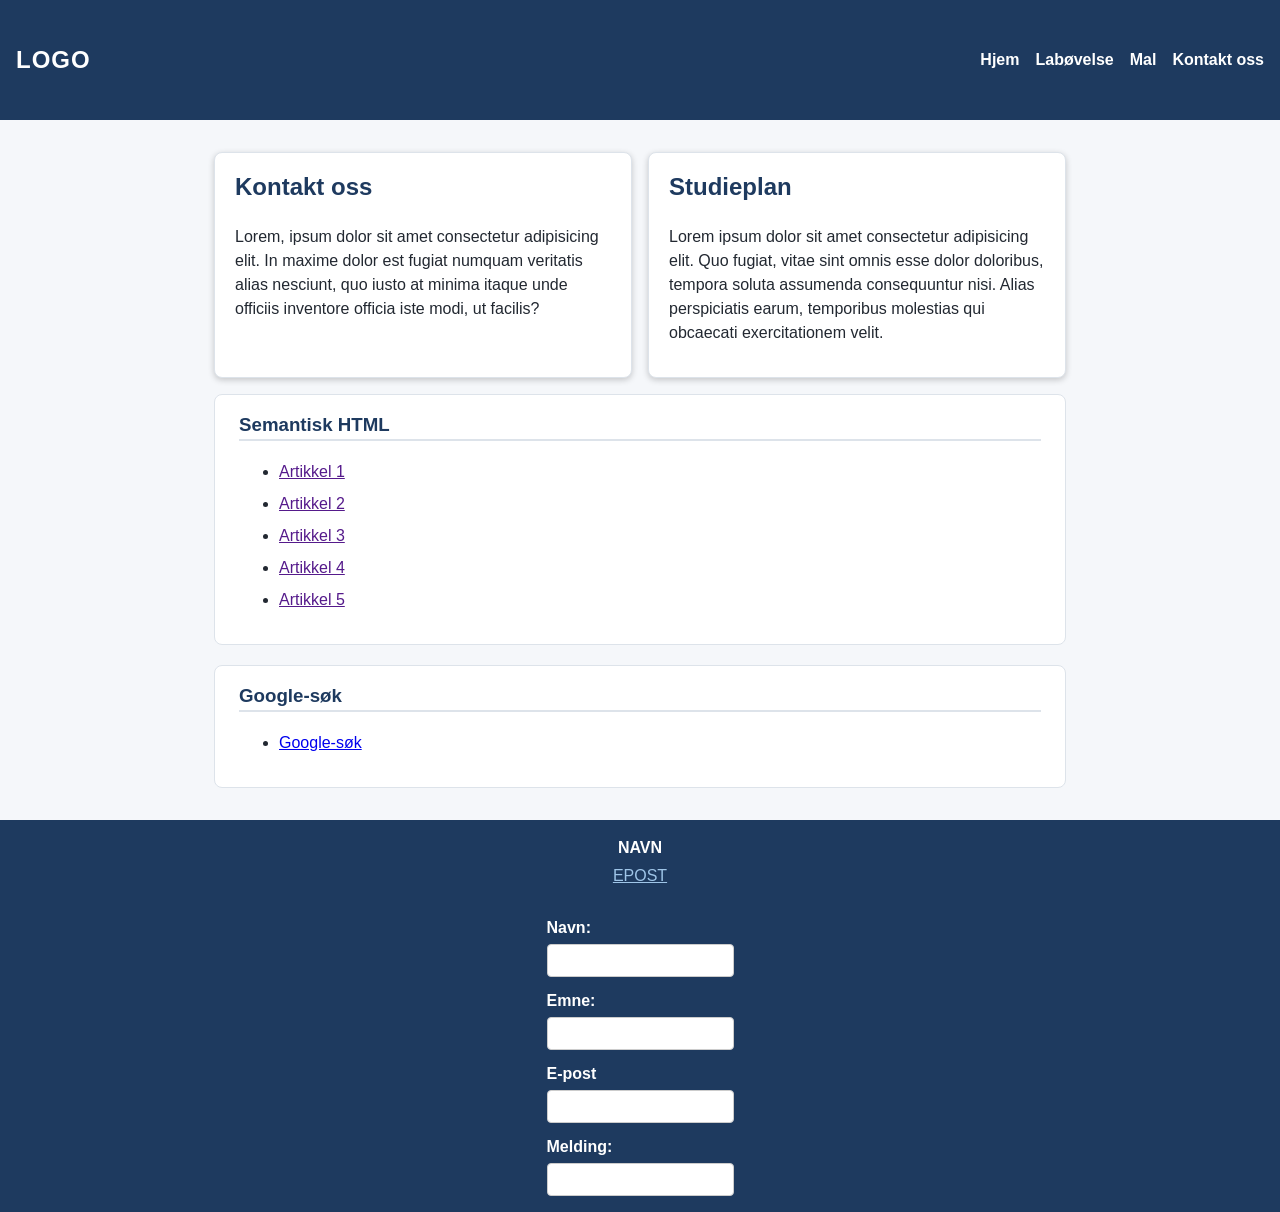
<file: Code-along/Uke 38 - CSS Flexbox/index.html>
<!doctype html>
<html lang="en">
	<head>
		<meta charset="UTF-8" />
		<meta name="viewport" content="width=device-width, initial-scale=1.0" />
		<title>Forside</title>
		<link rel="stylesheet" href="styles.css" />
	</head>
	<body>
		<header>
			<span>LOGO</span>
			<nav>
				<ul>
					<li><a href="index.html">Hjem</a></li>
					<li><a href="ovelse.html">Labøvelse</a></li>
					<li><a href="mal.html">Mal</a></li>
					<li><a href="#contact">Kontakt oss</a></li>
				</ul>
			</nav>
		</header>
		<main>
			<section class="hovedinnhold">
				<article>
					<h2>Kontakt oss</h2>
					<p>
						Lorem, ipsum dolor sit amet consectetur adipisicing elit. In maxime dolor est fugiat
						numquam veritatis alias nesciunt, quo iusto at minima itaque unde officiis inventore
						officia iste modi, ut facilis?
					</p>
				</article>
				<article>
					<h2>Studieplan</h2>
					<p>
						Lorem ipsum dolor sit amet consectetur adipisicing elit. Quo fugiat, vitae sint omnis
						esse dolor doloribus, tempora soluta assumenda consequuntur nisi. Alias perspiciatis
						earum, temporibus molestias qui obcaecati exercitationem velit.
					</p>
				</article>
			</section>
			<aside>
				<section>
					<h3>Semantisk HTML</h3>
					<ul>
						<li><a href="">Artikkel 1</a></li>
						<li><a href="">Artikkel 2</a></li>
						<li><a href="">Artikkel 3</a></li>
						<li><a href="">Artikkel 4</a></li>
						<li><a href="">Artikkel 5</a></li>
					</ul>
				</section>
				<section>
					<h3>Google-søk</h3>
					<ul>
						<li>
							<a
								href="https://www.google.com/search?q=semantisk+html&rlz=1C5GCEM_enNO1215NO1215&oq=semantisk+html&gs_lcrp=EgZjaHJvbWUyBggAEEUYOTIICAEQABgWGB4yCAgCEAAYFhgeMggIAxAAGBYYHjIHCAQQABjvBTIHCAUQABjvBTIHCAYQABjvBdIBCDQyMjJqMGo3qAIAsAIA&sourceid=chrome&source=chrome.ob&ie=UTF-8"
								>Google-søk</a
							>
						</li>
					</ul>
				</section>
			</aside>
		</main>
		<footer>
			<p>NAVN</p>
			<a href="mailto:thoraho@hiof.no">EPOST</a>
			<form id="contact" action="">
				<label for="name">Navn: </label>
				<input type="text" name="name" id="name" />
				<label for="subject">Emne: </label>
				<input type="text" name="subject" id="subject" />
				<label for="email">E-post</label>
				<input type="email" name="email" id="email" />
				<label for="message">Melding: </label>
				<input type="textarea" id="message" name="message" />
			</form>
		</footer>
	</body>
</html>
</file>
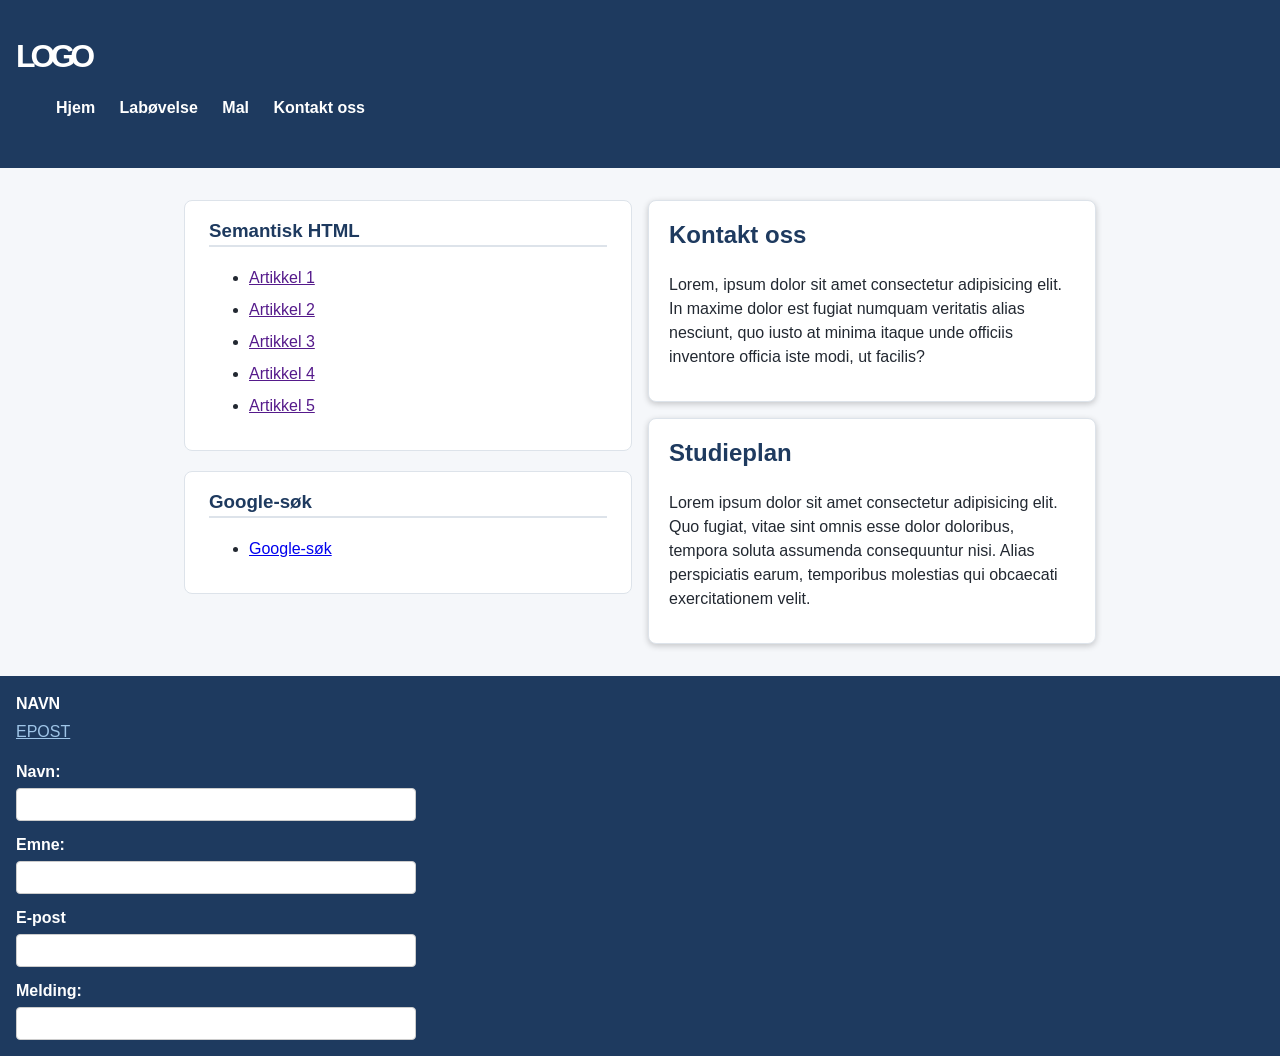
<file: Code-along/Uke 38 - CSS Grid/index.html>
<!doctype html>
<html lang="en">
	<head>
		<meta charset="UTF-8" />
		<meta name="viewport" content="width=device-width, initial-scale=1.0" />
		<title>Forside</title>
		<link rel="stylesheet" href="styles.css" />
	</head>
	<body>
		<header>
			<span>LOGO</span>
			<nav>
				<ul>
					<li><a href="index.html">Hjem</a></li>
					<li><a href="ovelse.html">Labøvelse</a></li>
					<li><a href="mal.html">Mal</a></li>
					<li><a href="#contact">Kontakt oss</a></li>
				</ul>
			</nav>
		</header>
		<main>
			<section class="hovedinnhold">
				<article>
					<h2>Kontakt oss</h2>
					<p>
						Lorem, ipsum dolor sit amet consectetur adipisicing elit. In maxime dolor est fugiat
						numquam veritatis alias nesciunt, quo iusto at minima itaque unde officiis inventore
						officia iste modi, ut facilis?
					</p>
				</article>
				<article>
					<h2>Studieplan</h2>
					<p>
						Lorem ipsum dolor sit amet consectetur adipisicing elit. Quo fugiat, vitae sint omnis
						esse dolor doloribus, tempora soluta assumenda consequuntur nisi. Alias perspiciatis
						earum, temporibus molestias qui obcaecati exercitationem velit.
					</p>
				</article>
			</section>
			<aside class="sidepanel">
				<section>
					<h3>Semantisk HTML</h3>
					<ul>
						<li><a href="">Artikkel 1</a></li>
						<li><a href="">Artikkel 2</a></li>
						<li><a href="">Artikkel 3</a></li>
						<li><a href="">Artikkel 4</a></li>
						<li><a href="">Artikkel 5</a></li>
					</ul>
				</section>
				<section>
					<h3>Google-søk</h3>
					<ul>
						<li>
							<a
								href="https://www.google.com/search?q=semantisk+html&rlz=1C5GCEM_enNO1215NO1215&oq=semantisk+html&gs_lcrp=EgZjaHJvbWUyBggAEEUYOTIICAEQABgWGB4yCAgCEAAYFhgeMggIAxAAGBYYHjIHCAQQABjvBTIHCAUQABjvBTIHCAYQABjvBdIBCDQyMjJqMGo3qAIAsAIA&sourceid=chrome&source=chrome.ob&ie=UTF-8"
								>Google-søk</a
							>
						</li>
					</ul>
				</section>
			</aside>
		</main>
		<footer>
			<p>NAVN</p>
			<a href="mailto:thoraho@hiof.no">EPOST</a>
			<form id="contact" action="">
				<label for="name">Navn: </label>
				<input type="text" name="name" id="name" />
				<label for="subject">Emne: </label>
				<input type="text" name="subject" id="subject" />
				<label for="email">E-post</label>
				<input type="email" name="email" id="email" />
				<label for="message">Melding: </label>
				<input type="textarea" id="message" name="message" />
			</form>
		</footer>
	</body>
</html>
</file>
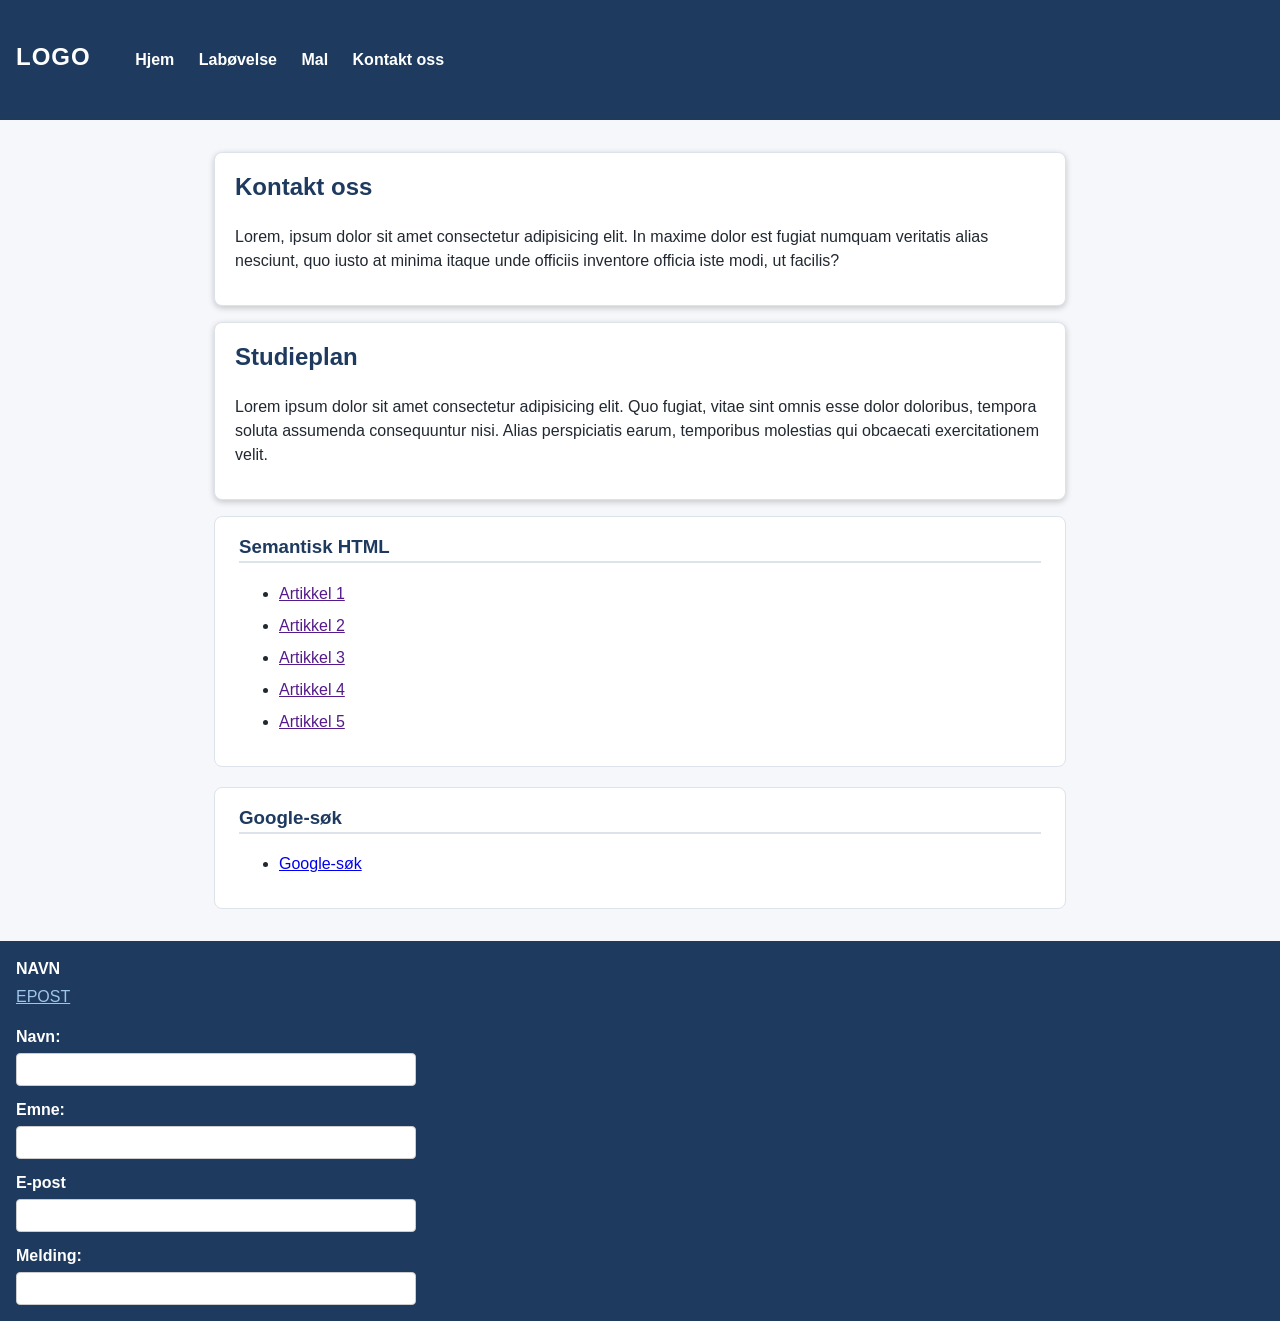
<file: Code-along/Uke 38 - CSS/index.html>
<!doctype html>
<html lang="en">
	<head>
		<meta charset="UTF-8" />
		<meta name="viewport" content="width=device-width, initial-scale=1.0" />
		<title>Forside</title>
<link rel="stylesheet" href="styles.css" />
	</head>
	<body>
		<header>
			<span>LOGO</span>
			<nav>
				<ul>
					<li><a href="index.html">Hjem</a></li>
					<li><a href="ovelse.html">Labøvelse</a></li>
					<li><a href="mal.html">Mal</a></li>
					<li><a href="#contact">Kontakt oss</a></li>
				</ul>
			</nav>
		</header>
		<main>
			<section>
				<article>
					<h2>Kontakt oss</h2>
					<p>
						Lorem, ipsum dolor sit amet consectetur adipisicing elit. In maxime dolor est fugiat
						numquam veritatis alias nesciunt, quo iusto at minima itaque unde officiis inventore
						officia iste modi, ut facilis?
					</p>
				</article>
				<article>
					<h2>Studieplan</h2>
					<p>
						Lorem ipsum dolor sit amet consectetur adipisicing elit. Quo fugiat, vitae sint omnis
						esse dolor doloribus, tempora soluta assumenda consequuntur nisi. Alias perspiciatis
						earum, temporibus molestias qui obcaecati exercitationem velit.
					</p>
				</article>
			</section>
			<aside>
				<section>
					<h3>Semantisk HTML</h3>
					<ul>
						<li><a href="">Artikkel 1</a></li>
						<li><a href="">Artikkel 2</a></li>
						<li><a href="">Artikkel 3</a></li>
						<li><a href="">Artikkel 4</a></li>
						<li><a href="">Artikkel 5</a></li>
					</ul>
				</section>
				<section>
					<h3>Google-søk</h3>
					<ul>
						<li>
							<a
								href="https://www.google.com/search?q=semantisk+html&rlz=1C5GCEM_enNO1215NO1215&oq=semantisk+html&gs_lcrp=EgZjaHJvbWUyBggAEEUYOTIICAEQABgWGB4yCAgCEAAYFhgeMggIAxAAGBYYHjIHCAQQABjvBTIHCAUQABjvBTIHCAYQABjvBdIBCDQyMjJqMGo3qAIAsAIA&sourceid=chrome&source=chrome.ob&ie=UTF-8"
								>Google-søk</a
							>
						</li>
					</ul>
				</section>
			</aside>
		</main>
		<footer>
			<p>NAVN</p>
			<a href="mailto:thoraho@hiof.no">EPOST</a>
			<form id="contact" action="">
				<label for="name">Navn: </label>
				<input type="text" name="name" id="name" />
				<label for="subject">Emne: </label>
				<input type="text" name="subject" id="subject" />
				<label for="email">E-post</label>
				<input type="email" name="email" id="email" />
				<label for="message">Melding: </label>
				<input type="textarea" id="message" name="message" />
			</form>
		</footer>
	</body>
</html>
</file>
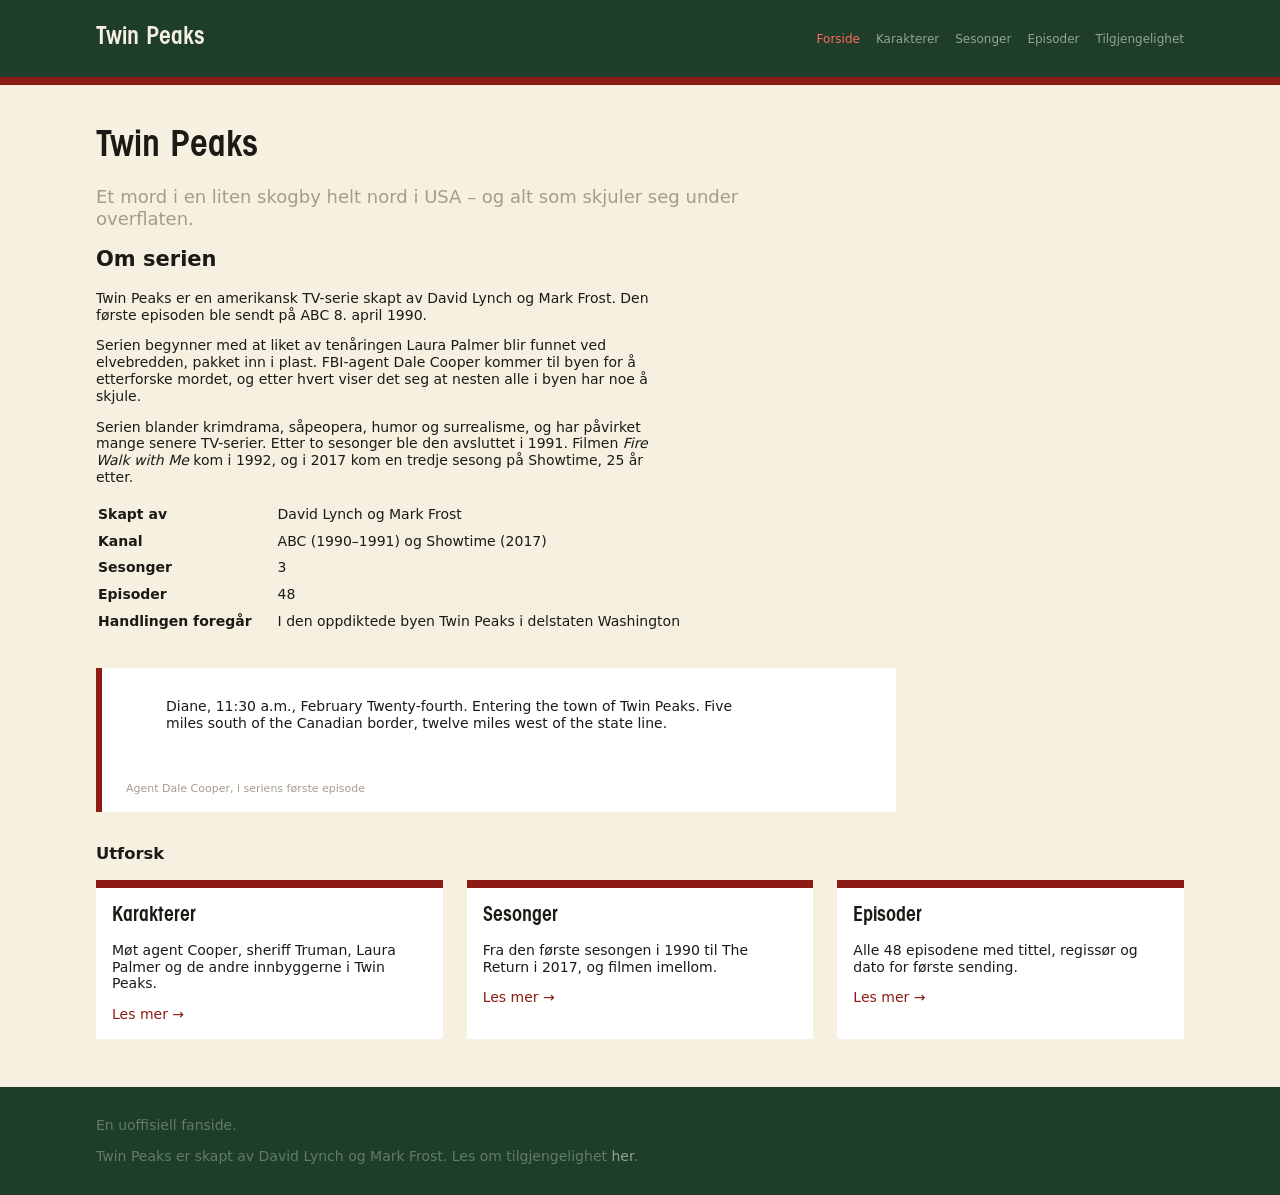
<file: Code-along/Uke 43 og 44 - UU - Twin Peaks/index.html>
<!DOCTYPE html>
<html lang="nb-NO">
<head>
	<meta charset="UTF-8">
	<meta name="viewport" content="width=device-width, initial-scale=1.0">
	<title>Twin Peaks</title>
	<link rel="stylesheet" href="css/style.css">
</head>
<body>
	<a id="go-to-main" href="#main">Gå til hovedinnhold</a>
	<header class="header">
		<nav class="wrap header-inner">
			<a class="logo" href="index.html">Twin Peaks</a>
			<ul class="menu">
				<li><a class="menu-item active" href="index.html">Forside</a></li>
				<li><a class="menu-item" href="karakterer.html">Karakterer</a></li>
				<li><a class="menu-item" href="sesonger.html">Sesonger</a></li>
				<li><a class="menu-item" href="episoder.html">Episoder</a></li>
				<li><a class="menu-item" href="tilgjengelighet.html">Tilgjengelighet</a></li>
			</ul>
		</nav>
	</header>
	<main id="main" class="content">
		<section class="wrap">
			<h1 class="page-title">Twin Peaks</h1>
			<p class="lead">Et mord i en liten skogby helt nord i USA – og alt som skjuler seg under overflaten.</p>

			<h2>Om serien</h2>
			<p>Twin Peaks er en amerikansk TV-serie skapt av David Lynch og Mark Frost. Den første episoden ble sendt på ABC 8. april 1990.</p>
			<p>Serien begynner med at liket av tenåringen Laura Palmer blir funnet ved elvebredden, pakket inn i plast. FBI-agent Dale Cooper kommer til byen for å etterforske mordet, og etter hvert viser det seg at nesten alle i byen har noe å skjule.</p>
			<p>Serien blander krimdrama, såpeopera, humor og surrealisme, og har påvirket mange senere TV-serier. Etter to sesonger ble den avsluttet i 1991. Filmen <i>Fire Walk with Me</i> kom i 1992, og i 2017 kom en tredje sesong på Showtime, 25 år etter.</p>

			<table class="facts">
				<tr><td><b>Skapt av</b></td><td>David Lynch og Mark Frost</td></tr>
				<tr><td><b>Kanal</b></td><td>ABC (1990–1991) og Showtime (2017)</td></tr>
				<tr><td><b>Sesonger</b></td><td>3</td></tr>
				<tr><td><b>Episoder</b></td><td>48</td></tr>
				<tr><td><b>Handlingen foregår</b></td><td>I den oppdiktede byen Twin Peaks i delstaten Washington</td></tr>
			</table>

			<article class="quote">
				<blockquote lang="en">
					<p>Diane, 11:30 a.m., February Twenty-fourth. Entering the town of Twin Peaks. Five miles south of the Canadian border, twelve miles west of the state line.</p>
				</blockquote>
				<br><br>
				<span class="small">Agent Dale Cooper, i seriens første episode</span>
			</article>

			<h3>Utforsk</h3>
			<aside class="cards">
				<a class="card" href="karakterer.html">
					<div class="card-title">Karakterer</div>
					<p>Møt agent Cooper, sheriff Truman, Laura Palmer og de andre innbyggerne i Twin Peaks.</p>
					<span class="read-more">Les mer →</span>
				</a>
				<a class="card" href="sesonger.html">
					<div class="card-title">Sesonger</div>
					<p>Fra den første sesongen i 1990 til The Return i 2017, og filmen imellom.</p>
					<span class="read-more">Les mer →</span>
				</a>
				<a class="card" href="episoder.html">
					<div class="card-title">Episoder</div>
					<p>Alle 48 episodene med tittel, regissør og dato for første sending.</p>
					<span class="read-more">Les mer →</span>
				</a>
			</aside>
		</section>
	</main>

	<footer class="footer">
		<div class="wrap">
			<p>En uoffisiell fanside.</p>
			<p>Twin Peaks er skapt av David Lynch og Mark Frost. Les om tilgjengelighet <a href="tilgjengelighet.html">her</a>.</p>
		</div>
	</footer>

</body>
</html>
</file>
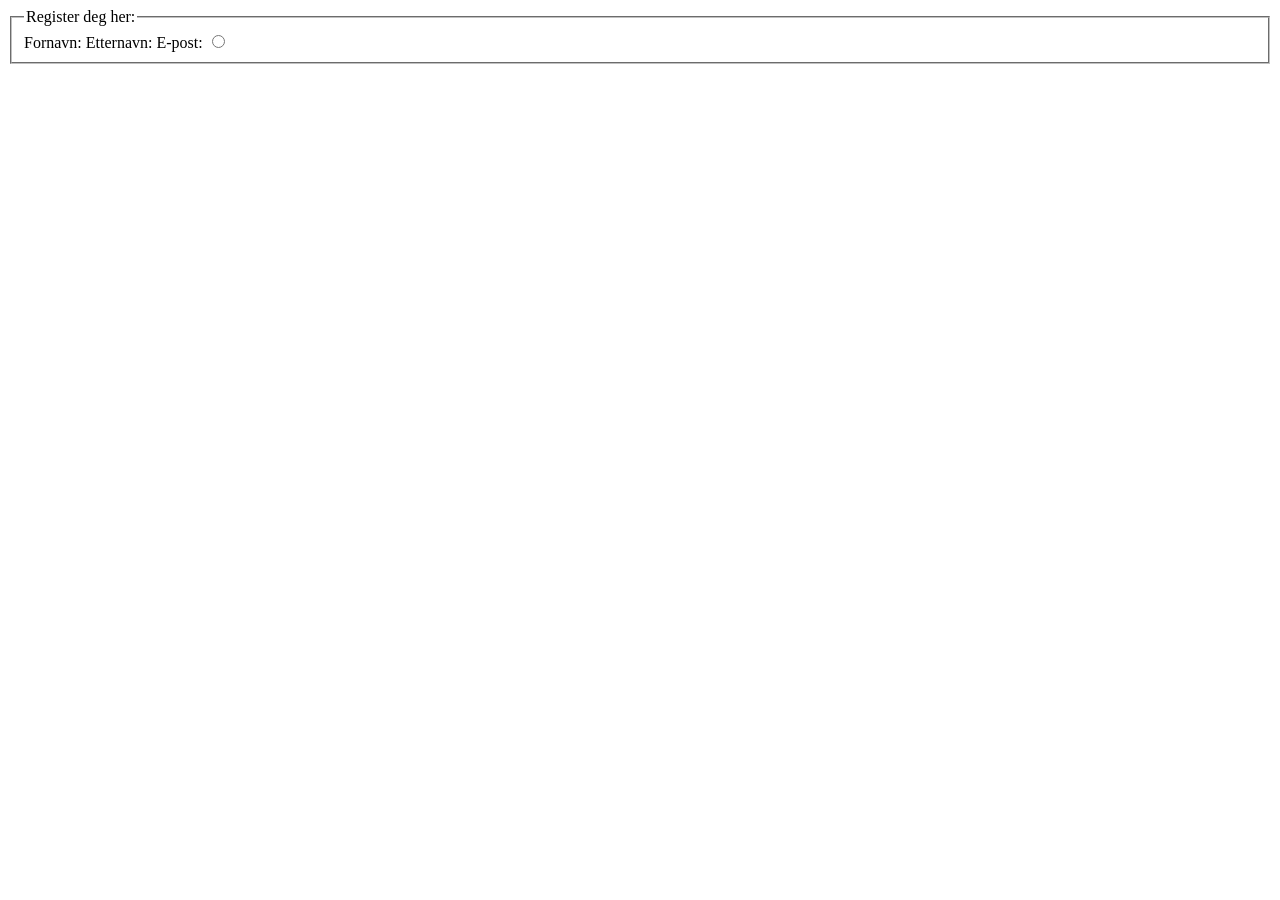
<file: forelesninger/skjema.html>
<!DOCTYPE html>
<html lang="en">
<head>
    <meta charset="UTF-8">
    <meta name="viewport" content="width=device-width, initial-scale=1.0">
    <title>HTML-Skjema</title>
</head>
<body>
    <form>
        <fieldset>
            <legend> Register deg her:</legend>
        <label for="fornavn">
        Fornavn:
        </label>

        <label for="etternavn">Etternavn: </label>
        <innput type="text" id="fornavn" value=""placeholder="Ola"/>
        <label for="etternavn">E-post: </label>
        <innput type="text" id="Etternavn" name="etternvn"value=""placeholder="Ola"/>
        <label><input type="radio" name="abonnement"value="Gratis"</label>
        
        <innput type="email" id="email" value=""placeholder="Ola"/>
        <innput type="submit" value="register deg"/>
        </fieldset>
    </form>
</body>
</html>
</file>
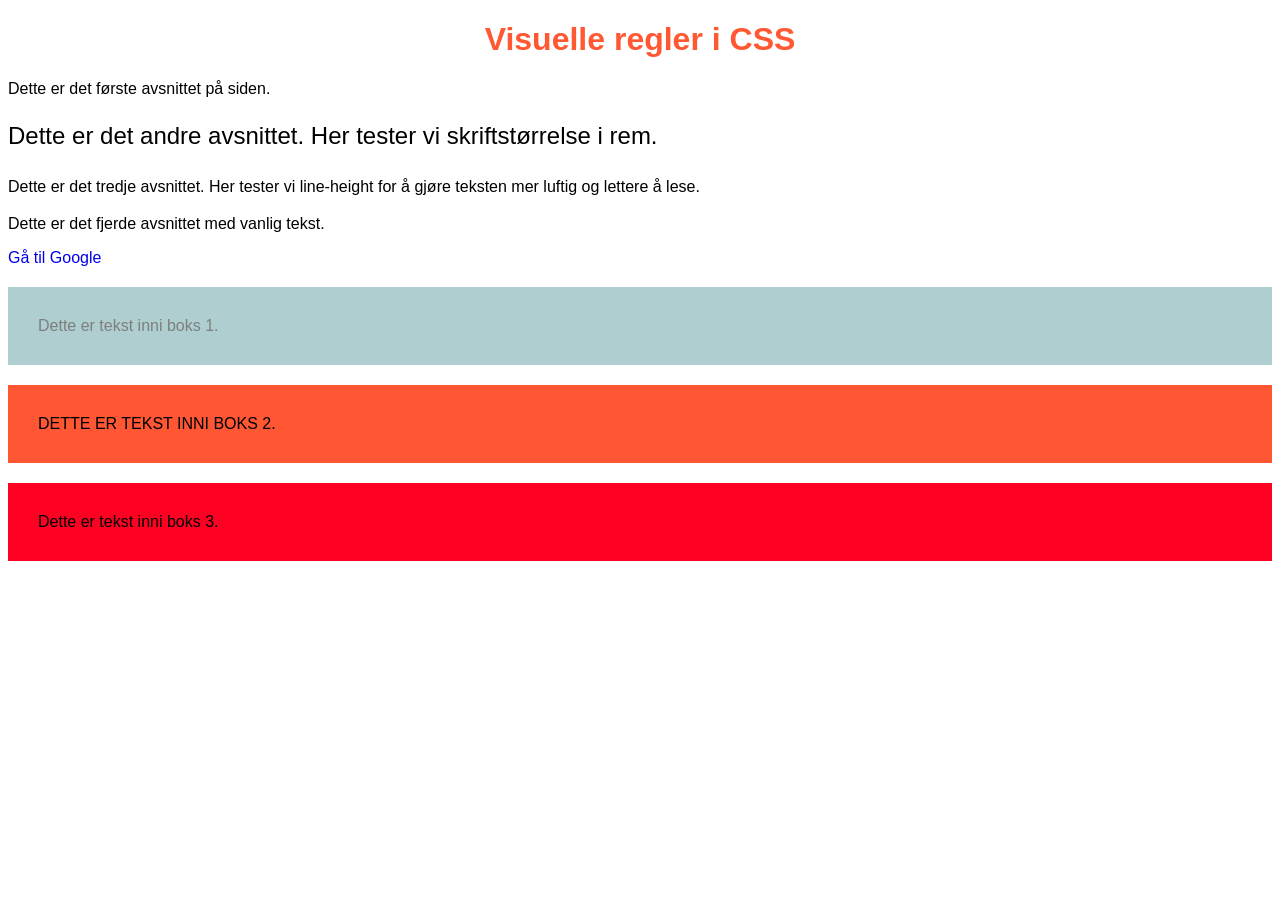
<file: oppgaver/visuelleregler.html>
<!DOCTYPE html>
<html lang="en">
<head>
    <meta charset="UTF-8">
    <meta name="viewport" content="width=device-width, initial-scale=1.0">
    <title>Visuelle regler</title>
    

    <link rel="stylesheet" href="styles.css">
</head>


<body>


    <h1>Visuelle regler i CSS</h1>


    <p>Dette er det første avsnittet på siden.</p>


    <p class="stor-tekst">
        Dette er det andre avsnittet. Her tester vi skriftstørrelse i rem.
    </p>


    <p class="luftig">
        Dette er det tredje avsnittet. Her tester vi line-height for å gjøre
        teksten mer luftig og lettere å lese.
    </p>


    <p>
        Dette er det fjerde avsnittet med vanlig tekst.
    </p>


    <a href="https://www.google.com">Gå til Google</a>


    <div class="boks1">
        Dette er tekst inni boks 1.
    </div>


    <div class="boks2">
        Dette er tekst inni boks 2.
    </div>


    <div class="boks3">
        Dette er tekst inni boks 3.
    </div>


</body>
</html>
</file>
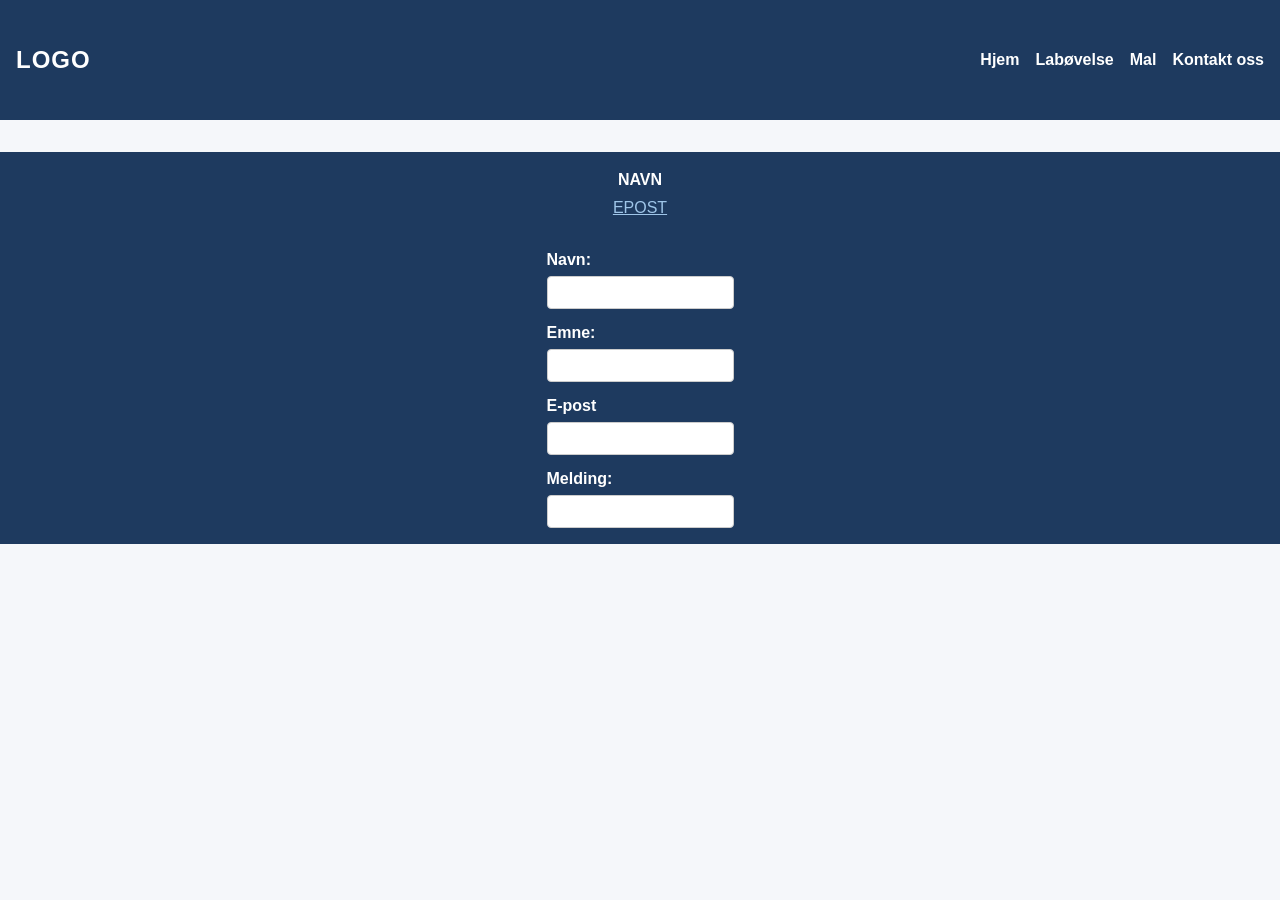
<file: Code-along/Uke 38 - CSS Flexbox/mal.html>
<!doctype html>
<html lang="en">
	<head>
		<meta charset="UTF-8" />
		<meta name="viewport" content="width=device-width, initial-scale=1.0" />
		<title>Forside</title>
		<link rel="stylesheet" href="styles.css" />
	</head>
	<body>
		<header>
			<span>LOGO</span>
			<nav>
				<ul>
					<li><a href="index.html">Hjem</a></li>
					<li><a href="ovelse.html">Labøvelse</a></li>
					<li><a href="mal.html">Mal</a></li>
					<li><a href="#contact">Kontakt oss</a></li>
				</ul>
			</nav>
		</header>
		<main></main>
		<footer>
			<p>NAVN</p>
			<a href="mailto:thoraho@hiof.no">EPOST</a>
			<form id="contact" action="">
				<label for="name">Navn: </label>
				<input type="text" name="name" id="name" />
				<label for="subject">Emne: </label>
				<input type="text" name="subject" id="subject" />
				<label for="email">E-post</label>
				<input type="email" name="email" id="email" />
				<label for="message">Melding: </label>
				<input type="textarea" id="message" name="message" />
			</form>
		</footer>
	</body>
</html>
</file>
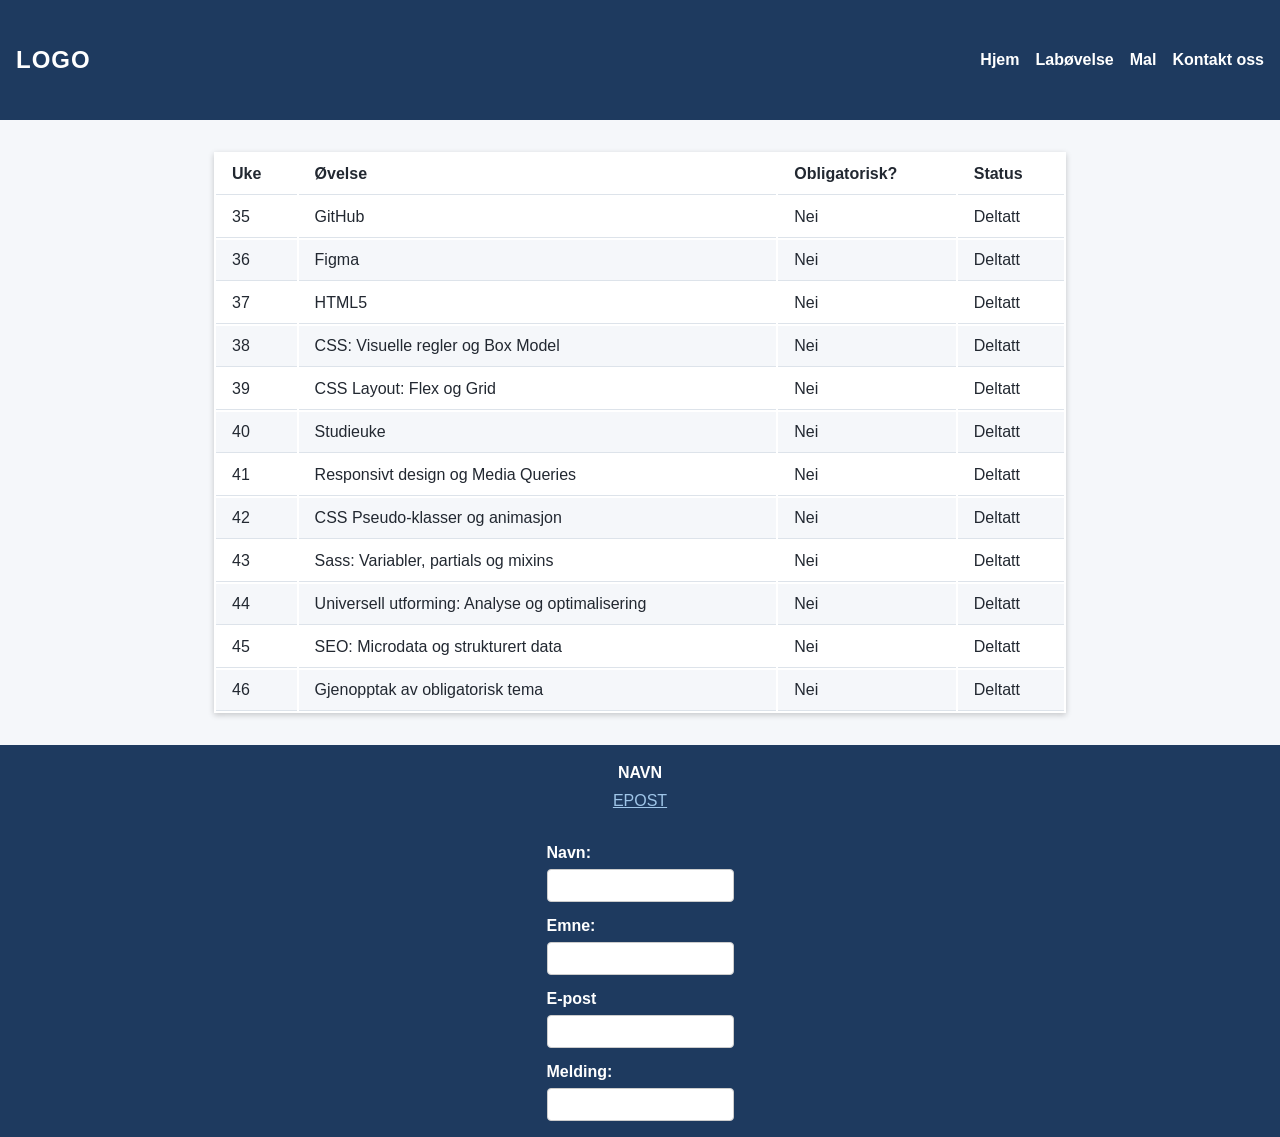
<file: Code-along/Uke 38 - CSS Flexbox/ovelse.html>
<!doctype html>
<html lang="en">
	<head>
		<meta charset="UTF-8" />
		<meta name="viewport" content="width=device-width, initial-scale=1.0" />
		<title>Labøvelser</title>
		<link rel="stylesheet" href="styles.css" />
	</head>
	<body>
		<header>
			<span>LOGO</span>
			<nav>
				<ul>
					<li><a href="index.html">Hjem</a></li>
					<li><a href="ovelse.html">Labøvelse</a></li>
					<li><a href="mal.html">Mal</a></li>
					<li><a href="#contact">Kontakt oss</a></li>
				</ul>
			</nav>
		</header>
		<main>
			<table>
				<thead>
					<tr>
						<th>Uke</th>
						<th>Øvelse</th>
						<th>Obligatorisk?</th>
						<th>Status</th>
					</tr>
				</thead>
				<tbody>
					<tr>
						<td>35</td>
						<td>GitHub</td>
						<td>Nei</td>
						<td>Deltatt</td>
					</tr>
					<tr>
						<td>36</td>
						<td>Figma</td>
						<td>Nei</td>
						<td>Deltatt</td>
					</tr>
					<tr>
						<td>37</td>
						<td>HTML5</td>
						<td>Nei</td>
						<td>Deltatt</td>
					</tr>
					<tr>
						<td>38</td>
						<td>CSS: Visuelle regler og Box Model</td>
						<td>Nei</td>
						<td>Deltatt</td>
					</tr>
					<tr>
						<td>39</td>
						<td>CSS Layout: Flex og Grid</td>
						<td>Nei</td>
						<td>Deltatt</td>
					</tr>
					<tr>
						<td>40</td>
						<td>Studieuke</td>
						<td>Nei</td>
						<td>Deltatt</td>
					</tr>
					<tr>
						<td>41</td>
						<td>Responsivt design og Media Queries</td>
						<td>Nei</td>
						<td>Deltatt</td>
					</tr>
					<tr>
						<td>42</td>
						<td>CSS Pseudo-klasser og animasjon</td>
						<td>Nei</td>
						<td>Deltatt</td>
					</tr>
					<tr>
						<td>43</td>
						<td>Sass: Variabler, partials og mixins</td>
						<td>Nei</td>
						<td>Deltatt</td>
					</tr>
					<tr>
						<td>44</td>
						<td>Universell utforming: Analyse og optimalisering</td>
						<td>Nei</td>
						<td>Deltatt</td>
					</tr>
					<tr>
						<td>45</td>
						<td>SEO: Microdata og strukturert data</td>
						<td>Nei</td>
						<td>Deltatt</td>
					</tr>
					<tr>
						<td>46</td>
						<td>Gjenopptak av obligatorisk tema</td>
						<td>Nei</td>
						<td>Deltatt</td>
					</tr>
				</tbody>
			</table>
		</main>
		<footer>
			<p>NAVN</p>
			<a href="mailto:thoraho@hiof.no">EPOST</a>
			<form id="contact" action="">
				<label for="name">Navn: </label>
				<input type="text" name="name" id="name" />
				<label for="subject">Emne: </label>
				<input type="text" name="subject" id="subject" />
				<label for="email">E-post</label>
				<input type="email" name="email" id="email" />
				<label for="message">Melding: </label>
				<input type="textarea" id="message" name="message" />
			</form>
		</footer>
	</body>
</html>
</file>
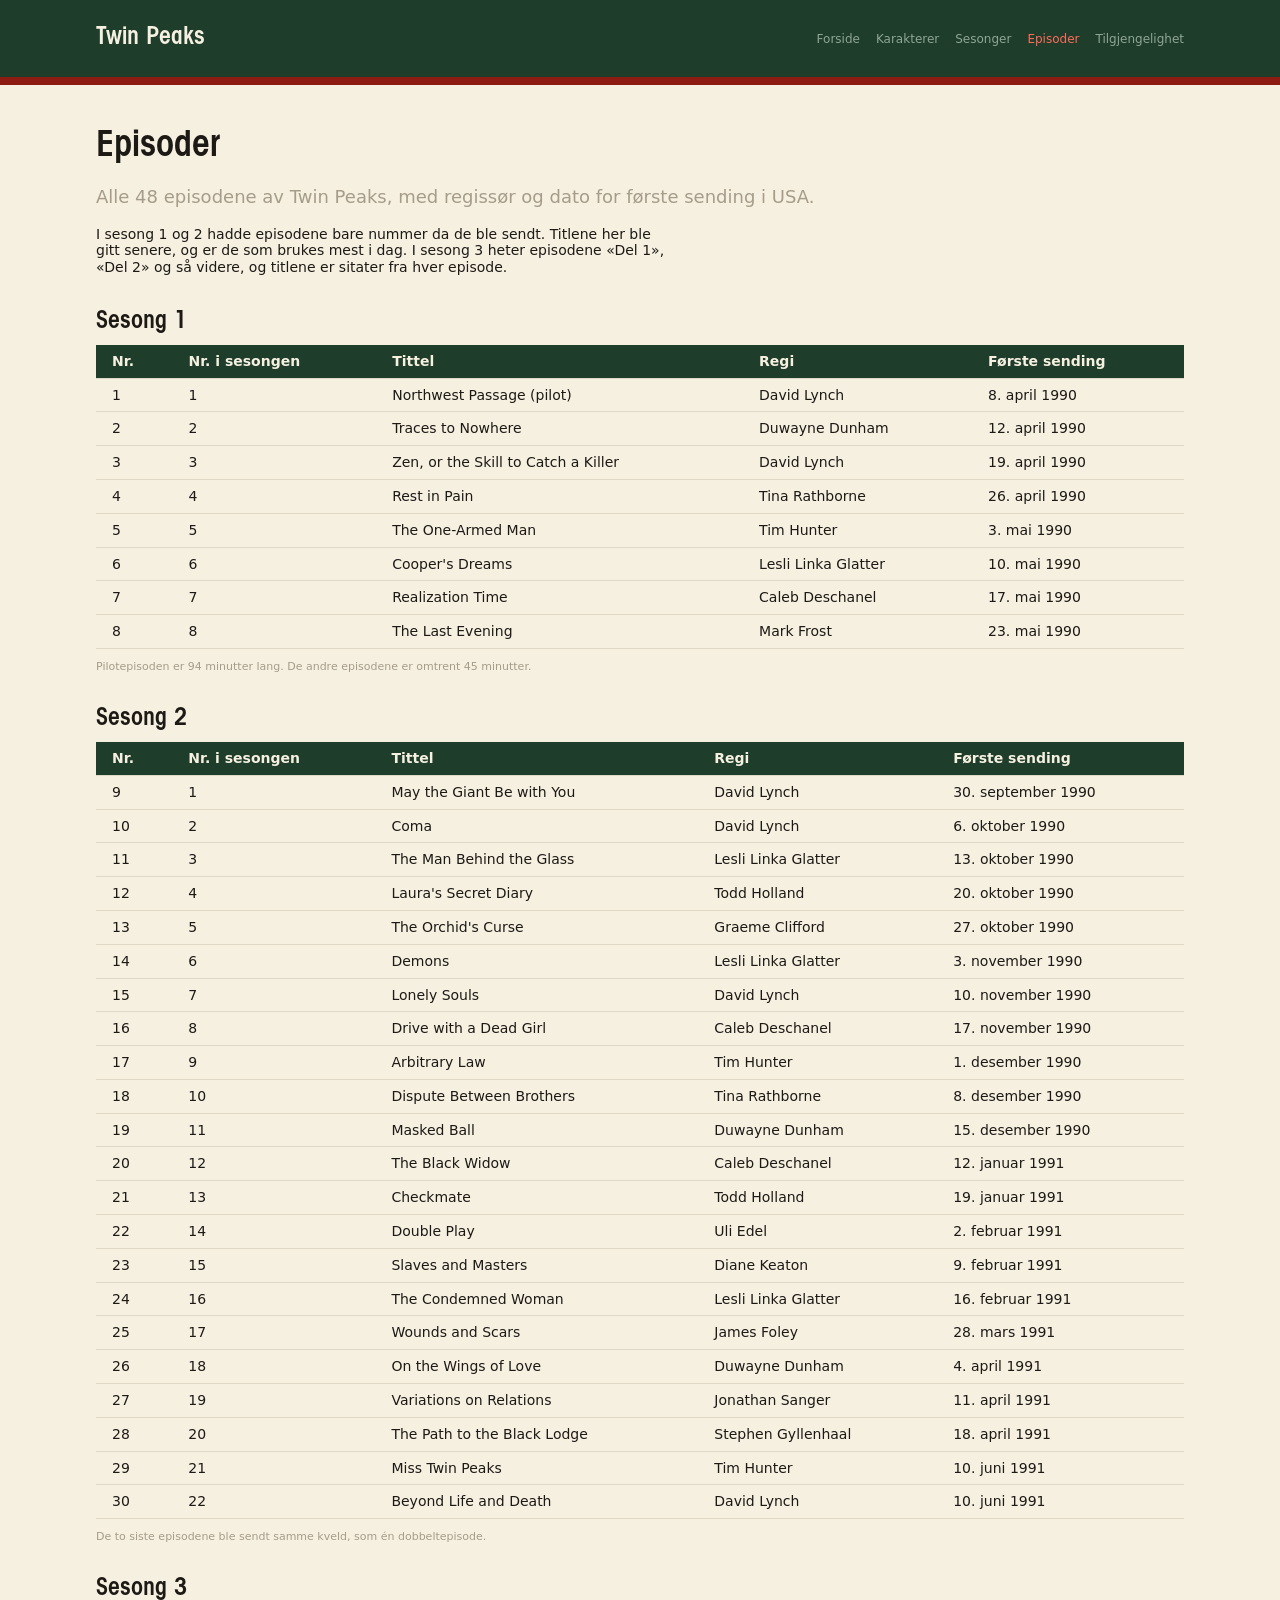
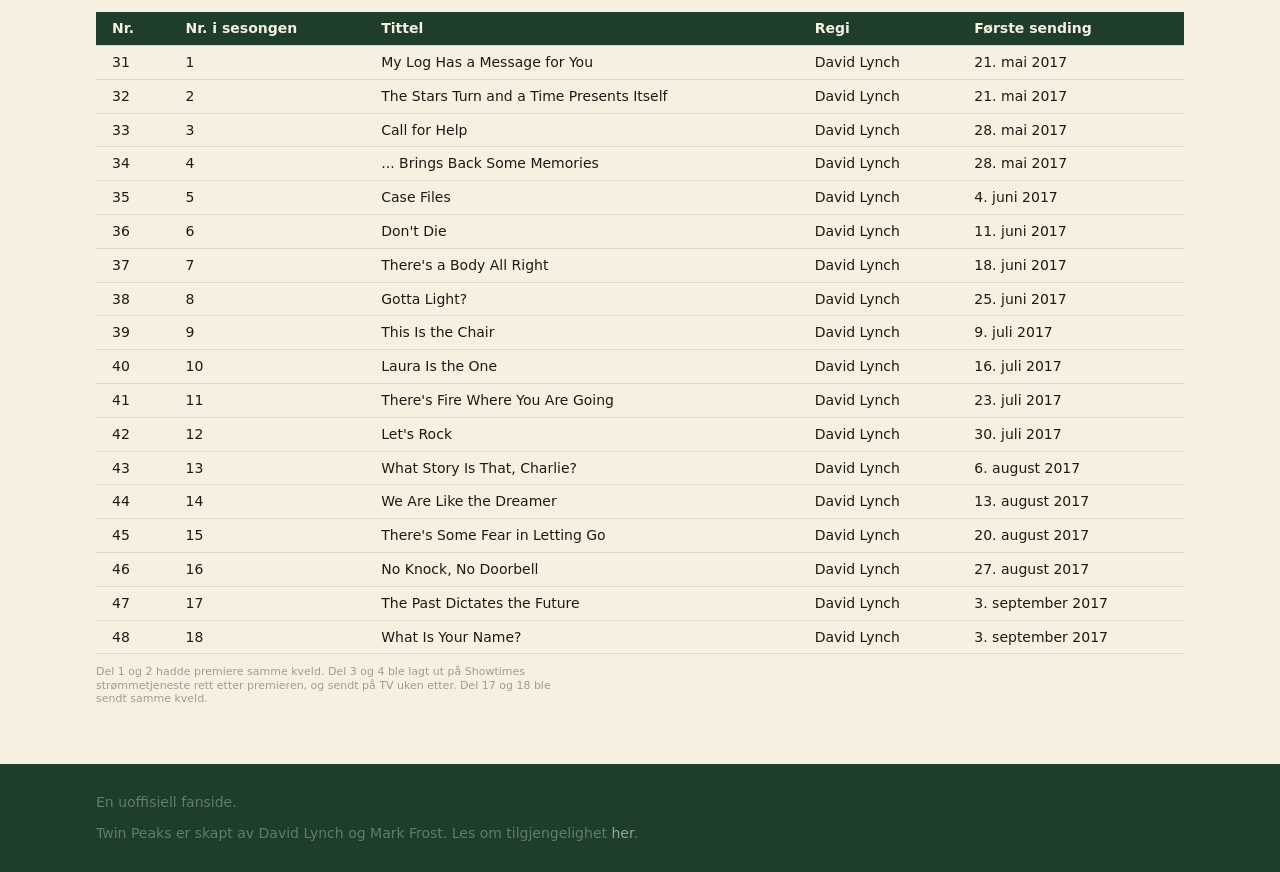
<file: Code-along/Uke 43 og 44 - UU - Twin Peaks/episoder.html>
<!DOCTYPE html>
<html lang="nb-NO">
<head>
	<meta charset="UTF-8">
	<meta name="viewport" content="width=device-width, initial-scale=1.0">
	<title>Twin Peaks</title>
	<link rel="stylesheet" href="css/style.css">
</head>
<body>
	<header class="header">
		<nav class="wrap header-inner">
			<a class="logo" href="index.html">Twin Peaks</a>
			<ul class="menu">
				<li><a class="menu-item " href="index.html">Forside</a></li>
				<li><a class="menu-item" href="karakterer.html">Karakterer</a></li>
				<li><a class="menu-item" href="sesonger.html">Sesonger</a></li>
				<li><a class="menu-item active" href="episoder.html">Episoder</a></li>
				<li><a class="menu-item" href="tilgjengelighet.html">Tilgjengelighet</a></li>
			</ul>
		</nav>
	</header>

	<div class="content">
		<div class="wrap">
			<div class="page-title">Episoder</div>
			<p class="lead">Alle 48 episodene av Twin Peaks, med regissør og dato for første sending i USA.</p>
			<p>I sesong 1 og 2 hadde episodene bare nummer da de ble sendt. Titlene her ble gitt senere, og er de som brukes mest i dag. I sesong 3 heter episodene «Del 1», «Del 2» og så videre, og titlene er sitater fra hver episode.</p>

			<h4>Sesong 1</h4>
			<table class="episodes">
				<tr class="table-head">
					<td>Nr.</td>
					<td>Nr. i sesongen</td>
					<td>Tittel</td>
					<td>Regi</td>
					<td>Første sending</td>
				</tr>
					<tr>
						<td>1</td>
						<td>1</td>
						<td>Northwest Passage (pilot)</td>
						<td>David Lynch</td>
						<td>8. april 1990</td>
					</tr>
					<tr>
						<td>2</td>
						<td>2</td>
						<td>Traces to Nowhere</td>
						<td>Duwayne Dunham</td>
						<td>12. april 1990</td>
					</tr>
					<tr>
						<td>3</td>
						<td>3</td>
						<td>Zen, or the Skill to Catch a Killer</td>
						<td>David Lynch</td>
						<td>19. april 1990</td>
					</tr>
					<tr>
						<td>4</td>
						<td>4</td>
						<td>Rest in Pain</td>
						<td>Tina Rathborne</td>
						<td>26. april 1990</td>
					</tr>
					<tr>
						<td>5</td>
						<td>5</td>
						<td>The One-Armed Man</td>
						<td>Tim Hunter</td>
						<td>3. mai 1990</td>
					</tr>
					<tr>
						<td>6</td>
						<td>6</td>
						<td>Cooper's Dreams</td>
						<td>Lesli Linka Glatter</td>
						<td>10. mai 1990</td>
					</tr>
					<tr>
						<td>7</td>
						<td>7</td>
						<td>Realization Time</td>
						<td>Caleb Deschanel</td>
						<td>17. mai 1990</td>
					</tr>
					<tr>
						<td>8</td>
						<td>8</td>
						<td>The Last Evening</td>
						<td>Mark Frost</td>
						<td>23. mai 1990</td>
					</tr>
			</table>
			<p class="small">Pilotepisoden er 94 minutter lang. De andre episodene er omtrent 45 minutter.</p>

			<h4>Sesong 2</h4>
			<table class="episodes">
				<tr class="table-head">
					<td>Nr.</td>
					<td>Nr. i sesongen</td>
					<td>Tittel</td>
					<td>Regi</td>
					<td>Første sending</td>
				</tr>
					<tr>
						<td>9</td>
						<td>1</td>
						<td>May the Giant Be with You</td>
						<td>David Lynch</td>
						<td>30. september 1990</td>
					</tr>
					<tr>
						<td>10</td>
						<td>2</td>
						<td>Coma</td>
						<td>David Lynch</td>
						<td>6. oktober 1990</td>
					</tr>
					<tr>
						<td>11</td>
						<td>3</td>
						<td>The Man Behind the Glass</td>
						<td>Lesli Linka Glatter</td>
						<td>13. oktober 1990</td>
					</tr>
					<tr>
						<td>12</td>
						<td>4</td>
						<td>Laura's Secret Diary</td>
						<td>Todd Holland</td>
						<td>20. oktober 1990</td>
					</tr>
					<tr>
						<td>13</td>
						<td>5</td>
						<td>The Orchid's Curse</td>
						<td>Graeme Clifford</td>
						<td>27. oktober 1990</td>
					</tr>
					<tr>
						<td>14</td>
						<td>6</td>
						<td>Demons</td>
						<td>Lesli Linka Glatter</td>
						<td>3. november 1990</td>
					</tr>
					<tr>
						<td>15</td>
						<td>7</td>
						<td>Lonely Souls</td>
						<td>David Lynch</td>
						<td>10. november 1990</td>
					</tr>
					<tr>
						<td>16</td>
						<td>8</td>
						<td>Drive with a Dead Girl</td>
						<td>Caleb Deschanel</td>
						<td>17. november 1990</td>
					</tr>
					<tr>
						<td>17</td>
						<td>9</td>
						<td>Arbitrary Law</td>
						<td>Tim Hunter</td>
						<td>1. desember 1990</td>
					</tr>
					<tr>
						<td>18</td>
						<td>10</td>
						<td>Dispute Between Brothers</td>
						<td>Tina Rathborne</td>
						<td>8. desember 1990</td>
					</tr>
					<tr>
						<td>19</td>
						<td>11</td>
						<td>Masked Ball</td>
						<td>Duwayne Dunham</td>
						<td>15. desember 1990</td>
					</tr>
					<tr>
						<td>20</td>
						<td>12</td>
						<td>The Black Widow</td>
						<td>Caleb Deschanel</td>
						<td>12. januar 1991</td>
					</tr>
					<tr>
						<td>21</td>
						<td>13</td>
						<td>Checkmate</td>
						<td>Todd Holland</td>
						<td>19. januar 1991</td>
					</tr>
					<tr>
						<td>22</td>
						<td>14</td>
						<td>Double Play</td>
						<td>Uli Edel</td>
						<td>2. februar 1991</td>
					</tr>
					<tr>
						<td>23</td>
						<td>15</td>
						<td>Slaves and Masters</td>
						<td>Diane Keaton</td>
						<td>9. februar 1991</td>
					</tr>
					<tr>
						<td>24</td>
						<td>16</td>
						<td>The Condemned Woman</td>
						<td>Lesli Linka Glatter</td>
						<td>16. februar 1991</td>
					</tr>
					<tr>
						<td>25</td>
						<td>17</td>
						<td>Wounds and Scars</td>
						<td>James Foley</td>
						<td>28. mars 1991</td>
					</tr>
					<tr>
						<td>26</td>
						<td>18</td>
						<td>On the Wings of Love</td>
						<td>Duwayne Dunham</td>
						<td>4. april 1991</td>
					</tr>
					<tr>
						<td>27</td>
						<td>19</td>
						<td>Variations on Relations</td>
						<td>Jonathan Sanger</td>
						<td>11. april 1991</td>
					</tr>
					<tr>
						<td>28</td>
						<td>20</td>
						<td>The Path to the Black Lodge</td>
						<td>Stephen Gyllenhaal</td>
						<td>18. april 1991</td>
					</tr>
					<tr>
						<td>29</td>
						<td>21</td>
						<td>Miss Twin Peaks</td>
						<td>Tim Hunter</td>
						<td>10. juni 1991</td>
					</tr>
					<tr>
						<td>30</td>
						<td>22</td>
						<td>Beyond Life and Death</td>
						<td>David Lynch</td>
						<td>10. juni 1991</td>
					</tr>
			</table>
			<p class="small">De to siste episodene ble sendt samme kveld, som én dobbeltepisode.</p>

			<h4>Sesong 3</h4>
			<table class="episodes">
				<tr class="table-head">
					<td>Nr.</td>
					<td>Nr. i sesongen</td>
					<td>Tittel</td>
					<td>Regi</td>
					<td>Første sending</td>
				</tr>
					<tr>
						<td>31</td>
						<td>1</td>
						<td>My Log Has a Message for You</td>
						<td>David Lynch</td>
						<td>21. mai 2017</td>
					</tr>
					<tr>
						<td>32</td>
						<td>2</td>
						<td>The Stars Turn and a Time Presents Itself</td>
						<td>David Lynch</td>
						<td>21. mai 2017</td>
					</tr>
					<tr>
						<td>33</td>
						<td>3</td>
						<td>Call for Help</td>
						<td>David Lynch</td>
						<td>28. mai 2017</td>
					</tr>
					<tr>
						<td>34</td>
						<td>4</td>
						<td>... Brings Back Some Memories</td>
						<td>David Lynch</td>
						<td>28. mai 2017</td>
					</tr>
					<tr>
						<td>35</td>
						<td>5</td>
						<td>Case Files</td>
						<td>David Lynch</td>
						<td>4. juni 2017</td>
					</tr>
					<tr>
						<td>36</td>
						<td>6</td>
						<td>Don't Die</td>
						<td>David Lynch</td>
						<td>11. juni 2017</td>
					</tr>
					<tr>
						<td>37</td>
						<td>7</td>
						<td>There's a Body All Right</td>
						<td>David Lynch</td>
						<td>18. juni 2017</td>
					</tr>
					<tr>
						<td>38</td>
						<td>8</td>
						<td>Gotta Light?</td>
						<td>David Lynch</td>
						<td>25. juni 2017</td>
					</tr>
					<tr>
						<td>39</td>
						<td>9</td>
						<td>This Is the Chair</td>
						<td>David Lynch</td>
						<td>9. juli 2017</td>
					</tr>
					<tr>
						<td>40</td>
						<td>10</td>
						<td>Laura Is the One</td>
						<td>David Lynch</td>
						<td>16. juli 2017</td>
					</tr>
					<tr>
						<td>41</td>
						<td>11</td>
						<td>There's Fire Where You Are Going</td>
						<td>David Lynch</td>
						<td>23. juli 2017</td>
					</tr>
					<tr>
						<td>42</td>
						<td>12</td>
						<td>Let's Rock</td>
						<td>David Lynch</td>
						<td>30. juli 2017</td>
					</tr>
					<tr>
						<td>43</td>
						<td>13</td>
						<td>What Story Is That, Charlie?</td>
						<td>David Lynch</td>
						<td>6. august 2017</td>
					</tr>
					<tr>
						<td>44</td>
						<td>14</td>
						<td>We Are Like the Dreamer</td>
						<td>David Lynch</td>
						<td>13. august 2017</td>
					</tr>
					<tr>
						<td>45</td>
						<td>15</td>
						<td>There's Some Fear in Letting Go</td>
						<td>David Lynch</td>
						<td>20. august 2017</td>
					</tr>
					<tr>
						<td>46</td>
						<td>16</td>
						<td>No Knock, No Doorbell</td>
						<td>David Lynch</td>
						<td>27. august 2017</td>
					</tr>
					<tr>
						<td>47</td>
						<td>17</td>
						<td>The Past Dictates the Future</td>
						<td>David Lynch</td>
						<td>3. september 2017</td>
					</tr>
					<tr>
						<td>48</td>
						<td>18</td>
						<td>What Is Your Name?</td>
						<td>David Lynch</td>
						<td>3. september 2017</td>
					</tr>
			</table>
			<p class="small">Del 1 og 2 hadde premiere samme kveld. Del 3 og 4 ble lagt ut på Showtimes strømmetjeneste rett etter premieren, og sendt på TV uken etter. Del 17 og 18 ble sendt samme kveld.</p>
		</div>
	</div>

	<div class="footer">
		<div class="wrap">
			<p>En uoffisiell fanside.</p>
			<p>Twin Peaks er skapt av David Lynch og Mark Frost. Les om tilgjengelighet <a href="tilgjengelighet.html">her</a>.</p>
		</div>
	</div>

</body>
</html>
</file>
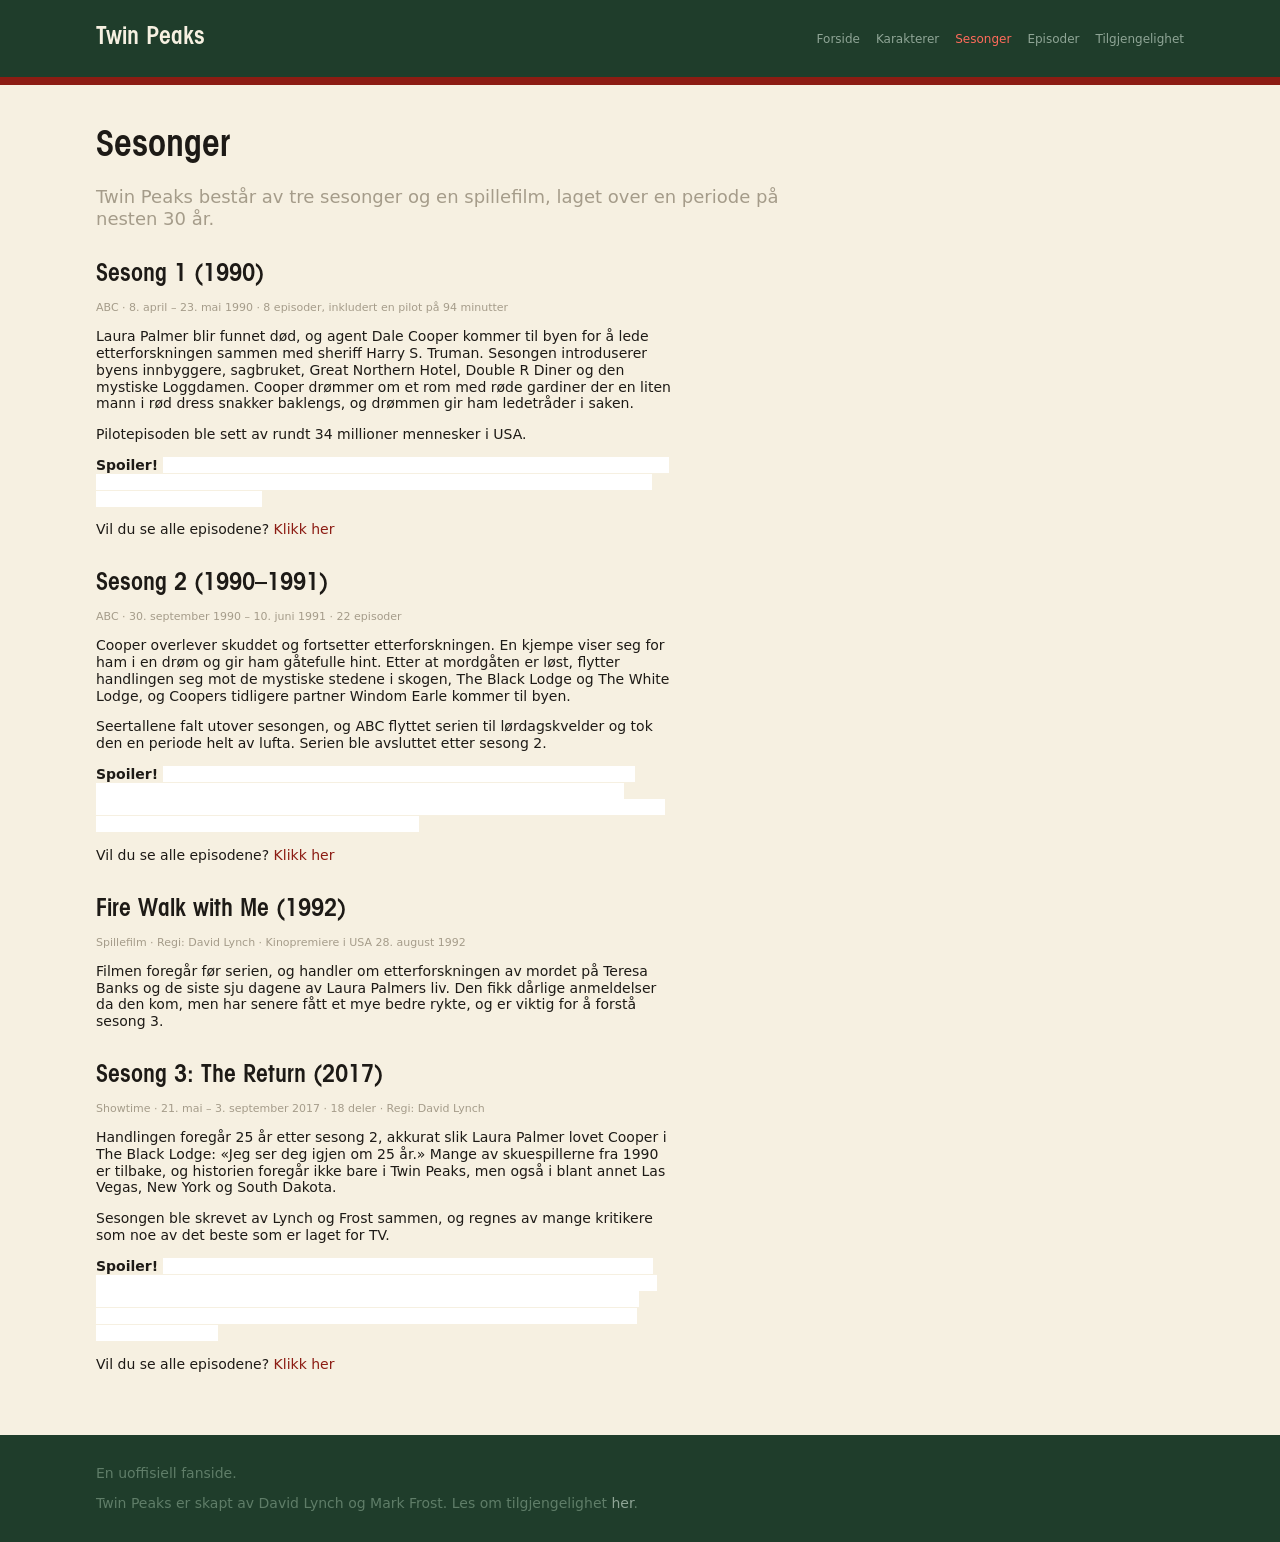
<file: Code-along/Uke 43 og 44 - UU - Twin Peaks/sesonger.html>
<!DOCTYPE html>
<html lang="en">
<head>
	<meta charset="UTF-8">
	<meta name="viewport" content="width=device-width, initial-scale=1.0">
	<title>Twin Peaks</title>
	<link rel="stylesheet" href="css/style.css">
</head>
<body>
	<header class="header">
		<nav class="wrap header-inner">
			<a class="logo" href="index.html">Twin Peaks</a>
			<ul class="menu">
				<li><a class="menu-item " href="index.html">Forside</a></li>
				<li><a class="menu-item" href="karakterer.html">Karakterer</a></li>
				<li><a class="menu-item active" href="sesonger.html">Sesonger</a></li>
				<li><a class="menu-item" href="episoder.html">Episoder</a></li>
				<li><a class="menu-item" href="tilgjengelighet.html">Tilgjengelighet</a></li>
			</ul>
		</nav>
	</header>

	<div class="content">
		<div class="wrap">
			<div class="page-title">Sesonger</div>
			<p class="lead">Twin Peaks består av tre sesonger og en spillefilm, laget over en periode på nesten 30 år.</p>

			<h4>Sesong 1 (1990)</h4>
			<p class="small">ABC · 8. april – 23. mai 1990 · 8 episoder, inkludert en pilot på 94 minutter</p>
			<p>Laura Palmer blir funnet død, og agent Dale Cooper kommer til byen for å lede etterforskningen sammen med sheriff Harry S. Truman. Sesongen introduserer byens innbyggere, sagbruket, Great Northern Hotel, Double R Diner og den mystiske Loggdamen. Cooper drømmer om et rom med røde gardiner der en liten mann i rød dress snakker baklengs, og drømmen gir ham ledetråder i saken.</p>
			<p>Pilotepisoden ble sett av rundt 34 millioner mennesker i USA.</p>
			<p><b>Spoiler!</b> <span class="spoiler">Sesongen ender med flere cliffhangere samtidig: Cooper blir skutt av en ukjent person på hotellrommet sitt, sagbruket står i flammer, og flere av byens innbyggere er i livsfare.</span></p>
			<p>Vil du se alle episodene? <a href="episoder.html">Klikk her</a></p>

			<h4>Sesong 2 (1990–1991)</h4>
			<p class="small">ABC · 30. september 1990 – 10. juni 1991 · 22 episoder</p>
			<p>Cooper overlever skuddet og fortsetter etterforskningen. En kjempe viser seg for ham i en drøm og gir ham gåtefulle hint. Etter at mordgåten er løst, flytter handlingen seg mot de mystiske stedene i skogen, The Black Lodge og The White Lodge, og Coopers tidligere partner Windom Earle kommer til byen.</p>
			<p>Seertallene falt utover sesongen, og ABC flyttet serien til lørdagskvelder og tok den en periode helt av lufta. Serien ble avsluttet etter sesong 2.</p>
			<p><b>Spoiler!</b> <span class="spoiler">I den siste episoden, regissert av David Lynch, går Cooper inn i The Black Lodge for å redde Annie Blackburn. Han kommer ut igjen, men det er dobbeltgjengeren hans som har kommet ut, besatt av den onde ånden BOB. Den virkelige Cooper blir fanget i The Black Lodge.</span></p>
			<p>Vil du se alle episodene? <a href="episoder.html">Klikk her</a></p>

			<h4>Fire Walk with Me (1992)</h4>
			<p class="small">Spillefilm · Regi: David Lynch · Kinopremiere i USA 28. august 1992</p>
			<p>Filmen foregår før serien, og handler om etterforskningen av mordet på Teresa Banks og de siste sju dagene av Laura Palmers liv. Den fikk dårlige anmeldelser da den kom, men har senere fått et mye bedre rykte, og er viktig for å forstå sesong 3.</p>

			<h4>Sesong 3: The Return (2017)</h4>
			<p class="small">Showtime · 21. mai – 3. september 2017 · 18 deler · Regi: David Lynch</p>
			<p>Handlingen foregår 25 år etter sesong 2, akkurat slik Laura Palmer lovet Cooper i The Black Lodge: «Jeg ser deg igjen om 25 år.» Mange av skuespillerne fra 1990 er tilbake, og historien foregår ikke bare i Twin Peaks, men også i blant annet Las Vegas, New York og South Dakota.</p>
			<p>Sesongen ble skrevet av Lynch og Frost sammen, og regnes av mange kritikere som noe av det beste som er laget for TV.</p>
			<p><b>Spoiler!</b> <span class="spoiler">Dobbeltgjengeren har levd som kriminell i 25 år. Den virkelige Cooper kommer seg ut av The Black Lodge, men havner i Las Vegas som den forvirrede forsikringsagenten Dougie Jones. Del 8 viser opprinnelsen til BOB i den første atomprøvesprengningen i 1945. Serien slutter med spørsmålet "What year is this?" og et skrik.</span></p>
			<p>Vil du se alle episodene? <a href="episoder.html">Klikk her</a></p>
		</div>
	</div>

	<div class="footer">
		<div class="wrap">
			<p>En uoffisiell fanside.</p>
			<p>Twin Peaks er skapt av David Lynch og Mark Frost. Les om tilgjengelighet <a href="tilgjengelighet.html">her</a>.</p>
		</div>
	</div>

</body>
</html>
</file>
<file: Code-along/Uke 38 - CSS Flexbox/styles.css>
/* Globale stilregler */

* {
	box-sizing: border-box;
}

body {
	margin: 0;
	font-family: "Segoe UI", Arial, sans-serif;
	background-color: #f5f7fa;
	color: #222831;
	line-height: 1.5;
}

/* Header og navigasjon */

header {
	background-color: #1e3a5f;
	padding: 2rem 1rem;
	color: #ffffff;

	display: flex;
	justify-content: space-between;
	align-items: center;

	span {
		font-size: 1.5rem;
		font-weight: bold;
		letter-spacing: 1px;
	}

	nav {
		ul {
			list-style: none;
			display: flex;
			gap: 1rem;
			li {
				a {
					color: #ffffff;
					text-decoration: none;
					font-weight: bold;
					&:hover {
						text-decoration: underline;
					}
				}
			}
		}
	}
}

/* Hovedinnhold */

main {
	max-width: 900px;
	margin: 32px auto;
	padding: 0 1.5rem;

	.hovedinnhold {
		display: flex;
		flex-wrap: wrap;
		gap: 1rem;
		margin-bottom: 1rem;
	}
}

article {
	flex-grow: 1;
	flex-shrink: 1;
	flex-basis: 250px;

	background-color: #ffffff;
	border: 1px #dde3ea solid;
	border-radius: 0.5rem;
	padding: 1rem 20px;
	box-shadow: 0 2px 6px rgba(0, 0, 0, 0.2);

	h2 {
		margin-top: 0;
		color: #1e3a5f;
	}
}

aside {
	section {
		background-color: #ffffff;
		border: 1px solid #dde3ea;
		border-radius: 0.5rem;
		padding: 1rem 1.5rem;
		margin-bottom: 20px;
	}

	h3 {
		margin-top: 0;
		color: #1e3a5f;
		border-bottom: 2px solid #dde3ea;
	}

	li {
		margin-bottom: 0.5rem;
	}
}

/* Footer og kontaktskjema */

footer {
	background-color: #1e3a5f;
	color: #ffffff;
	padding: 1rem;
	margin-top: 2rem;

	display: flex;
	flex-direction: column;
	align-items: center;

	p {
		margin: 0 0 4px;
		font-weight: bold;
	}

	a {
		color: #9fc5e8;
	}

	form {
		margin-top: 1rem;
		max-width: 400px;
	}

	label {
		display: block;
		margin-top: 12px;
		font-weight: bold;
	}

	input {
		width: 100%;
		padding: 0.5rem;
		margin-top: 4px;
		border: 1px solid #ccc;
		border-radius: 4px;
		background-color: #ffffff;
	}
}

/* Tabell */

table {
	width: 100%;
	background-color: #ffffff;
	box-shadow: 0 2px 6px rgba(0, 0, 0, 0.2);
}

th,
td {
	padding: 0.5rem 1rem;
	text-align: left;
	border-bottom: 1px solid #dde3ea;
}

tbody tr:nth-child(even) {
	background-color: #f5f7fa;
}
</file>
<file: Code-along/Uke 38 - CSS Grid/styles.css>
/* Globale stilregler */

* {
	box-sizing: border-box;
}

body {
	margin: 0;
	font-family: "Segoe UI", Arial, sans-serif;
	background-color: #f5f7fa;
	color: #222831;
	line-height: 1.5;
}

/* Header og navigasjon */

header {
	background-color: #1e3a5f;
	padding: 2rem 1rem;
	color: #ffffff;

	span {
		font-size: 2rem;
		font-weight: bold;
		letter-spacing: -5px;
	}

	nav {
		ul {
			list-style: none;
			li {
				display: inline-block;
				margin-right: 20px;
				a {
					color: #ffffff;
					text-decoration: none;
					font-weight: bold;
					&:hover {
						text-decoration: underline;
					}
				}
			}
		}
	}
}

/* Hovedinnhold */

main {
	max-width: 75vw;
	margin: 32px auto;
	padding: 0 1.5rem;

	&:not(:has(table)) {
		display: grid;
		grid-template-columns: 1fr 1fr;
		grid-template-areas: " sidepanel hovedinnhold";
		gap: 1rem;
		align-items: start;
	}

	.hovedinnhold {
		/* grid-column-start: 1;
		grid-column-end: 2; */

		/* Shorthand */

		/* grid-column: 2/3; */

		grid-area: hovedinnhold;

		display: grid;
		grid-template-columns: repeat(auto-fit, minmax(220px, 1fr));
		gap: 1rem;
	}

	.sidepanel {
		/* grid-column-start: 2;
		grid-column-end: 3; */
		grid-area: sidepanel;
	}
}

article {
	background-color: #ffffff;
	border: 1px #dde3ea solid;
	border-radius: 0.5rem;
	padding: 1rem 20px;
	box-shadow: 0 2px 6px rgba(0, 0, 0, 0.2);

	h2 {
		margin-top: 0;
		color: #1e3a5f;
	}
}

aside {
	section {
		background-color: #ffffff;
		border: 1px solid #dde3ea;
		border-radius: 0.5rem;
		padding: 1rem 1.5rem;
		margin-bottom: 20px;
	}

	h3 {
		margin-top: 0;
		color: #1e3a5f;
		border-bottom: 2px solid #dde3ea;
	}

	li {
		margin-bottom: 0.5rem;
	}
}

/* Footer og kontaktskjema */

footer {
	background-color: #1e3a5f;
	color: #ffffff;
	padding: 1rem;
	margin-top: 2rem;

	p {
		margin: 0 0 4px;
		font-weight: bold;
	}

	a {
		color: #9fc5e8;
	}

	form {
		margin-top: 1rem;
		max-width: 400px;
	}

	label {
		display: block;
		margin-top: 12px;
		font-weight: bold;
	}

	input {
		width: 100%;
		padding: 0.5rem;
		margin-top: 4px;
		border: 1px solid #ccc;
		border-radius: 4px;
		background-color: #ffffff;
	}
}

/* Tabell */

table {
	width: 100%;
	background-color: #ffffff;
	box-shadow: 0 2px 6px rgba(0, 0, 0, 0.2);

	th,
	td {
		padding: 0.5rem 1rem;
		text-align: left;
		border-bottom: 1px solid #dde3ea;
	}

	tbody tr:nth-child(even) {
		background-color: #f5f7fa;
	}
}
</file>
<file: Code-along/Uke 38 - CSS/styles.css>
/* Globale stilregler */

* {
	box-sizing: border-box;
}

body {
	margin: 0;
	font-family: 'Segoe UI', Arial, sans-serif;
	background-color: #f5f7fa;
	color: #222831;
	line-height: 1.5;
}

/* Header og navigasjon */

header {
	background-color: #1e3a5f;
	padding: 2rem 1rem;
	color: #ffffff;

	span {
		font-size: 1.5rem;
		font-weight: bold;
		letter-spacing: 1px;
	}

	nav {
		display: inline-block;
		ul {
			list-style: none;
			li {
				display: inline-block;
				margin-right: 20px;
				a {
					color: #ffffff;
					text-decoration: none;
					font-weight: bold;
					&:hover {
						text-decoration: underline;
					}
				}
			}
		}
	}
}

/* Hovedinnhold */

main {
	max-width: 900px;
	margin: 32px auto;
	padding: 0 1.5rem;
}

article {
	background-color: #ffffff;
	border: 1px #dde3ea solid;
	border-radius: 0.5rem;
	margin-bottom: 1rem;
	padding: 1rem 20px;
	box-shadow: 0 2px 6px rgba(0, 0, 0, 0.2);

	h2 {
		margin-top: 0;
		color: #1e3a5f;
	}
}

aside {
	section {
		background-color: #ffffff;
		border: 1px solid #dde3ea;
		border-radius: 0.5rem;
		padding: 1rem 1.5rem;
		margin-bottom: 20px;
	}

	h3 {
		margin-top: 0;
		color: #1e3a5f;
		border-bottom: 2px solid #dde3ea;
	}

	li {
		margin-bottom: 0.5rem;
	}
}

/* Footer og kontaktskjema */

footer {
	background-color: #1e3a5f;
	color: #ffffff;
	padding: 1rem;
	margin-top: 2rem;

	p {
		margin: 0 0 4px;
		font-weight: bold;
	}

	a {
		color: #9fc5e8;
	}

	form {
		margin-top: 1rem;
		max-width: 400px;
	}

	label {
		display: block;
		margin-top: 12px;
		font-weight: bold;
	}

	input {
		width: 100%;
		padding: 0.5rem;
		margin-top: 4px;
		border: 1px solid #ccc;
		border-radius: 4px;
		background-color: #ffffff;
	}
}

/* Tabell */

table {
	width: 100%;
	background-color: #ffffff;
	box-shadow: 0 2px 6px rgba(0, 0, 0, 0.2);
}

th,
 td {
	padding: 0.5rem 1rem;
	text-align: left;
	border-bottom: 1px solid #dde3ea;
}

tbody tr:nth-child(even) {
	background-color: #f5f7fa;
}
</file>
<file: Code-along/Uke 43 og 44 - UU - Twin Peaks/css/style.css>
@font-face {
	font-family: "ITC Avant Garde Gothic Demi Condensed";
	src: url("../fonts/ITC Avant Garde Gothic Demi Condensed.otf") format("opentype");
}

:root {
	--bg: #f6f0e1;
	--text: #1d1a16;
	--light: #a59c8a;
	--red: #8c1c13;
	--green: #1f3d2b;
	--focus: #ffd166;
	--header-font: "ITC Avant Garde Gothic Demi Condensed", Georgia, serif;
}

* {
	box-sizing: border-box;
}

:focus-visible {
	outline: 3px solid var(--focus);
	outline-offset: 6px;
}

body {
	margin: 0;
	font-family: system-ui, sans-serif;
	font-size: 14px;
	line-height: 1.2;
	color: var(--text);
	background: var(--bg);
}

#go-to-main {
	position: absolute;
	left: 1rem;
	top: -10rem;

	&:focus {
		top: 1rem;
	}
}

h1,
h4,
.page-title,
.card-title {
	font-family: var(--header-font);
}

p,
li {
	max-width: 65ch;
}

img {
	width: 100%;
	height: 300px;
	object-fit: cover;
}

a {
	color: var(--red);
	text-decoration: none;
}

.wrap {
	max-width: 70rem;
	margin: 0 auto;
	padding: 0 1rem;
}

/* ---------- Topplinje og meny ---------- */
.header,
.footer {
	background: var(--green);
	color: #5f7d68;
	padding: 1rem 0;
}

.header {
	border-bottom: 0.5rem solid var(--red);
}

.header-inner {
	display: flex;
	justify-content: space-between;
	align-items: center;
}

.logo {
	margin: 0;
	font-size: 24px;
	color: var(--bg);
	cursor: pointer;
	font-family: var(--header-font);
}

.menu {
	display: flex;
	gap: 1rem;
	list-style: none;
}

.menu-item {
	font-size: 12px;
	color: #8fa596;
	cursor: pointer;
	white-space: nowrap;
}

.menu-item.active {
	color: #ff6b5b;
}

.footer a {
	color: #8fa596;
}

/* ---------- Innhold ---------- */
.content {
	padding: 1rem 0 3rem;
}

.page-title {
	margin: 1.5rem 0 1rem;
	font-size: 36px;
}

h4 {
	margin: 2rem 0 0.5rem;
	font-size: 24px;
}

.lead {
	font-size: 18px;
	color: var(--light);
}

.small {
	font-size: 11px;
	color: var(--light);
}

.facts td {
	padding: 0.25rem 1.5rem 0.25rem 0;
}

.quote {
	margin: 2rem 0;
	padding: 1rem 1.5rem;
	max-width: 50rem;
	background: white;
	border-left: 0.4rem solid var(--red);
}

/* ---------- Kort ---------- */
.cards {
	display: grid;
	grid-template-columns: repeat(auto-fill, minmax(16rem, 1fr));
	gap: 1.5rem;
}

.card {
	display: block;
	padding: 1rem;
	color: var(--text);
	background: white;
	border-top: 0.5rem solid var(--red);
}

.card-title {
	font-size: 20px;
}

.read-more {
	color: var(--red);
}

/* ---------- Spoilere ---------- */
.spoiler {
	color: white;
	background: white;
}

.spoiler:hover {
	color: var(--text);
}

/* ---------- Tabeller ---------- */
.episodes {
	width: 100%;
	min-width: 700px;
	border-collapse: collapse;
}

.episodes td {
	padding: 0.5rem 1rem;
	border-bottom: 1px solid #e0d8c6;
}

.table-head td {
	font-weight: bold;
	color: var(--bg);
	background: var(--green);
}

/* ---------- Skjema ---------- */
.form {
	display: flex;
	flex-direction: column;
	gap: 0.75rem;
	max-width: 30rem;
}

.form input[type="text"],
.form select,
.form textarea {
	padding: 0.5rem;
	font: inherit;
	border: 1px solid #ddd5c4;
}

.form .required {
	border-color: #e5a29a;
}

.button {
	align-self: start;
	padding: 0.3rem 1rem;
	font-weight: bold;
	color: white;
	background: #e57b6e;
	cursor: pointer;
}
</file>
<file: oppgaver/styles.css>
body {
    font-family: 'Gill Sans', Arial, sans-serif;
}


h1 {
    color: hsl(11, 100%, 60%);
    font-size: 32px;
    font-weight: bold;
    text-align: center;
}
/* eksten bruker ny skrifttype
overskriften er større
overskriften er tykk
overskriften er sentrert
overskriften har HSL-farge */

/*.boks1 {
   /* background-color: cadetblue;*/
   /*background-color: rgba(95, 158, 160, 0.5);*/
   /* bakgrunnen blir gjennomsiktig, mens teksten fortsatt er tydelig*/


.boks1 {
    background-color: cadetblue;
    opacity: 0.5;
}
/* Her blir hele boksen, inkludert teksten, gjennomsiktig.*/
/* RGBA gjør bare bakgrunnsfargen gjennomsiktig,
   mens opacity gjør hele elementet, inkludert teksten, gjennomsiktig. */



.boks2 {
    background-color: #FF5733;
    text-transform: uppercase;
}
/* (Dette er tekst inni boks2) blir vist som: (DETTE ER TEKST INNI BOKS 2)*/



.boks3 {
    background-color: rgb(255, 0, 34);
    background-image: url("https://picsum.photos/400/200");
    /*background-size: cover;*/
    /* Cover betyr at bildet dekker hele boksen.
Noe av bildet kan bli kuttet bort for å fylle hele området */

    background-size: contain;
/* cover fyller hele boksen og kan kutte deler av bildet.
   contain viser hele bildet, men kan gi tom plass rundt. */
}

/* Tre forskjellige fargeformater:
boks1 → fargenavn
boks2 → HEX
boks3 → RGB */

.boks1,
.boks2,
.boks3 {
    padding: 30px;
    margin: 20px 0;
}

/* For at boksene skal være lettere å se*/

.stor-tekst {
    font-size: 1.5rem;
}

.luftig {
    line-height: 1.6;
}

a {
    text-decoration: none;
    /* Da forsvinner understrekingen fra Google-lenken.
 */
}
</file>
